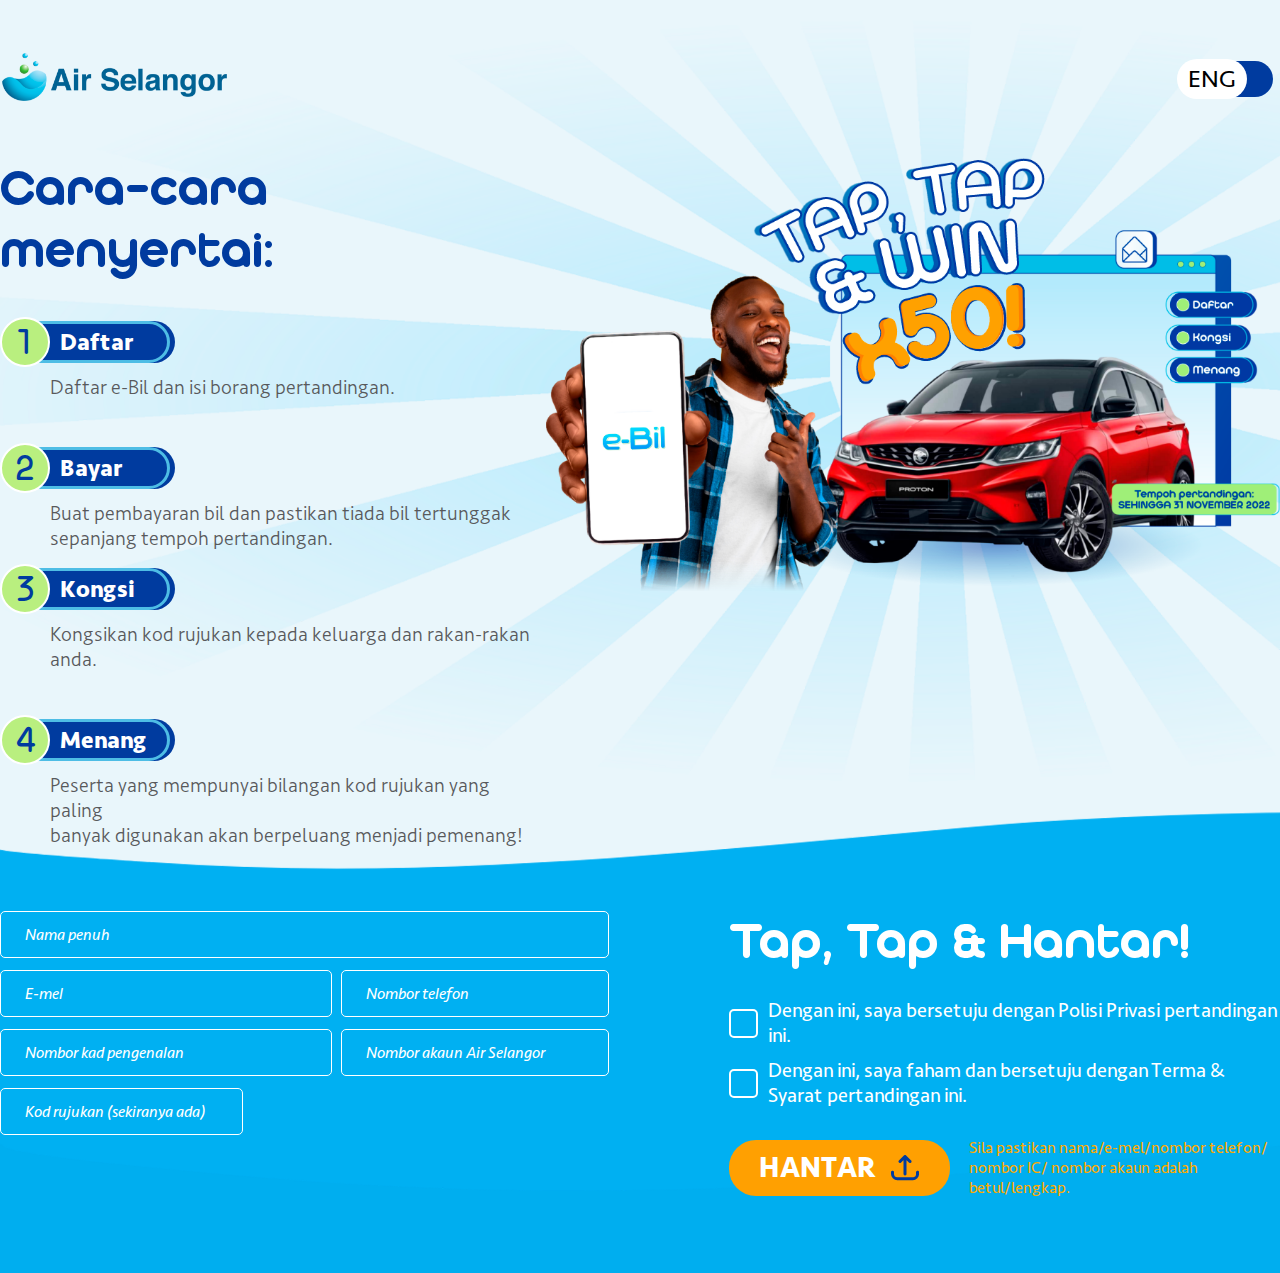
<file: index.html>
<!DOCTYPE html>
<html lang="en">
<head>
    <meta charset="UTF-8">
    <meta http-equiv="X-UA-Compatible" content="IE=edge">
    <meta name="viewport" content="width=device-width, initial-scale=1.0">
    <title>E-Bil</title>
    <link rel="stylesheet" href="css/style.css">
</head>
<body>
    <section class="promo">
        <header class="header">
            <div class="container">
                <nav>
                    <div class="logo">
                        <img src="img/logo-air.png" alt="Logo-Air-Selangor">
                    </div>
                    
                    <label class="switch">
                        <input type="checkbox">
                        <span class="slider round"></span>
                    </label>
                </nav>
            </div>
        </header>
        <div class="promo__body">
            <div class="container">
                <div class="promo__row">
                    <div class="promo__block block-list">
                        <div class="promo__header title">Cara-cara menyertai:</div>
                        <div class="promo-list">
                            <div class="list__row">
                                <div class="list__block">
                                    <div class="block__row">
                                        <span class="tewave"></span>
                                        <span class="tewave"></span>
                                        <div class="list__count">
                                            1
                                        </div>
                                        <div class="list__title">
                                            Daftar
                                        </div>
                                    </div>
                                    <div class="block__row list__text">
                                        Daftar e-Bil dan isi borang pertandingan.
                                    </div>
                                </div>
                            </div>
                            <div class="list__row">
                                <div class="list__block">
                                    <div class="block__row">
                                        <span class="tewave"></span>
                                        <span class="tewave"></span>
                                        <div class="list__count">
                                            2
                                        </div>
                                        <div class="list__title">
                                            Bayar
                                        </div>
                                    </div>
                                    <div class="block__row list__text">
                                        Buat pembayaran bil dan pastikan tiada bil tertunggak <br>
                                        sepanjang tempoh pertandingan.
                                    </div>
                                </div>
                            </div>
                            <div class="list__row">
                                <div class="list__block">
                                    <div class="block__row">
                                        <span class="tewave"></span>
                                        <span class="tewave"></span>
                                        <div class="list__count">
                                            3
                                        </div>
                                        <div class="list__title">
                                            Kongsi
                                        </div>
                                    </div>
                                    <div class="block__row list__text">
                                        Kongsikan kod rujukan kepada keluarga dan rakan-rakan anda.
                                    </div>
                                </div>
                            </div>
                            <div class="list__row">
                                <div class="list__block">
                                    <div class="block__row">
                                        <span class="tewave"></span>
                                        <span class="tewave"></span>
                                        <div class="list__count">
                                            4
                                        </div>
                                        <div class="list__title">
                                            Menang
                                        </div>
                                    </div>
                                    <div class="block__row list__text">
                                        Peserta yang mempunyai bilangan kod rujukan yang paling  <br>
                                        banyak digunakan akan berpeluang menjadi pemenang!
                                    </div>
                                </div>
                            </div>
                        </div>
                    </div>
                    <div class="promo__block block-img">
                        <div class="promo__imd-wrapper">
                            <img src="img/modal-ph.png" alt="">
                        </div>
                    </div>
                </div>
            </div>
        </div>
        <div class="promo__footer">
            <div class="container">
                <form action="">
                    <div class="promo__footer-header title mobile__content">
                        Tap, Tap & Hantar!
                    </div>
                    <div class="promo__block">
                        <div class="promo-form__row">
                            <input type="text" class="input" placeholder="Nama penuh">
                        </div>
                        <div class="promo-form__row">
                            <input type="email" class="input" placeholder="E-mel">
                            <input type="text" class="input" placeholder="Nombor telefon">
                        </div>
                        <div class="promo-form__row">
                            <input type="text" class="input" placeholder="Nombor kad pengenalan">
                            <input type="text" class="input" placeholder="Nombor akaun Air Selangor">
                        </div>
                        <div class="promo-form__row">
                            <input type="text" class="input" placeholder="Kod rujukan (sekiranya ada)">
                        </div>
        
                    </div>
                    <div class="promo__block">
                        <div class="promo__footer-header title non-mobile__content">
                            Tap, Tap & Hantar!
                        </div>
                        <div class="promo__footer-conditions">
                            <div class="conditions__item">
                                <input type="checkbox" class="custom-checkbox" id="condition1">
                                <label for="condition1">Dengan ini, saya bersetuju dengan Polisi Privasi pertandingan ini.</label>
                            </div>
                            <div class="conditions__item">
                                <input type="checkbox" class="custom-checkbox" id="condition2">
                                <label for="condition2">Dengan ini, saya faham dan bersetuju dengan Terma & Syarat pertandingan ini.</label>
                            </div>
                        </div>
                        <div class="promo__footer-row">
                            <div class="promo__footer-btn">
                                <a href="">
                                    <button class="btn btn-main btn-promo">
                                        HANTAR
                                        <span>
                                            <img src="img/download.png" alt="">
                                        </span>
                                    </button>
                                </a>
                            </div>
                            <div class="promo__footer-hint hint">
                                Sila pastikan nama/e-mel/nombor telefon/ <br>
                                nombor IC/ nombor akaun adalah betul/lengkap.
                            </div>
                        </div>
                    </div>
                </form>
            </div>
            <div class="promo__footer-wave">
            </div>
            <div class="promo__footer-bg">
            </div>
            <div class="promo__mobeil-man">
                <img src="img/mobile-man.png" alt="">
            </div>
        </div>
    </section>
</body>
</html>
</file>
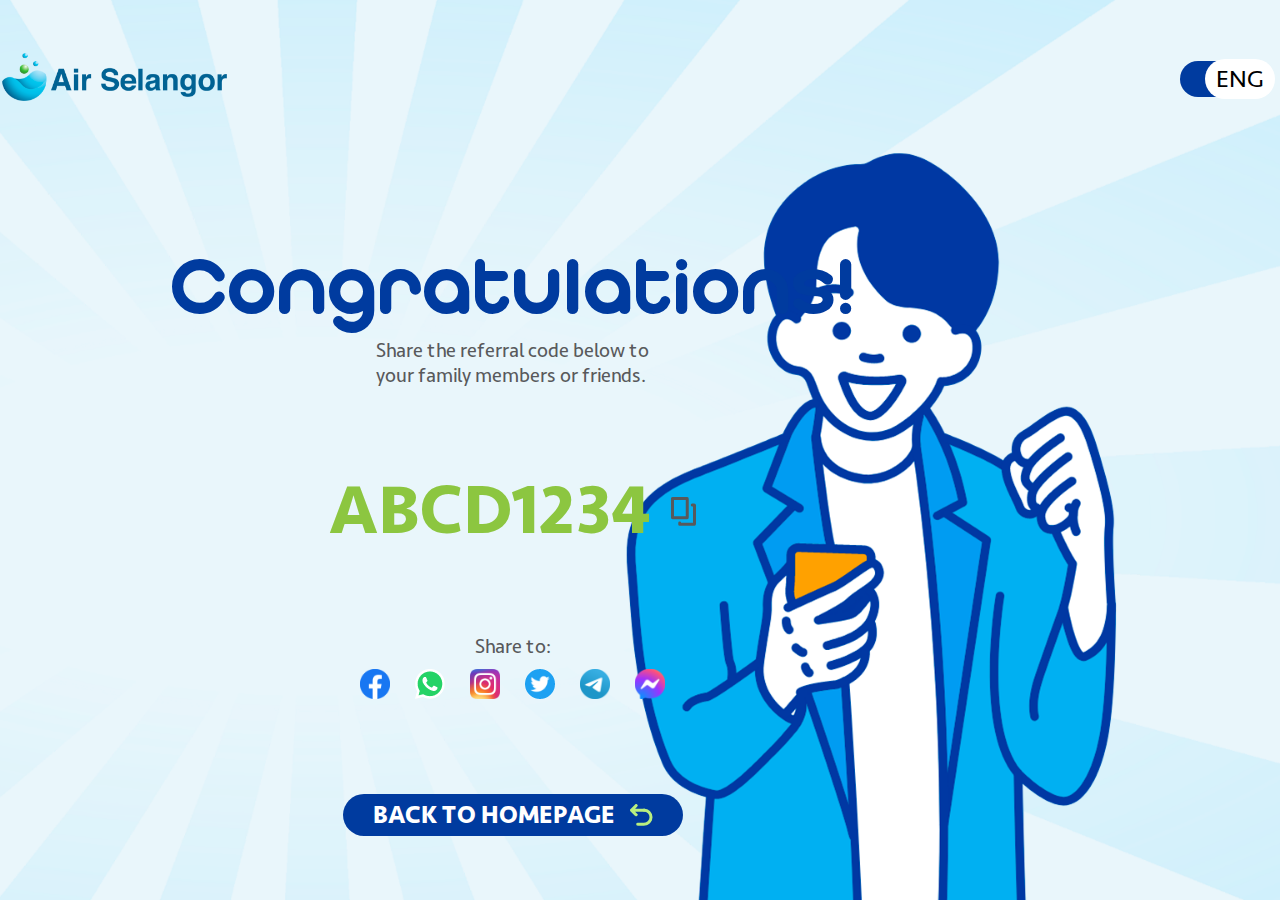
<file: dop.html>
<!DOCTYPE html>
<html lang="en">
<head>
    <meta charset="UTF-8">
    <meta http-equiv="X-UA-Compatible" content="IE=edge">
    <meta name="viewport" content="width=device-width, initial-scale=1.0">
    <title>E-Bil</title>
    <link rel="stylesheet" href="css/style.css">
</head>
<body>
    <section class="congrats">
        <header class="header">
            <div class="container">
                <nav>
                    <div class="logo">
                        <img src="img/logo-air.png" alt="Logo-Air-Selangor">
                    </div>
                    
                    <label class="switch">
                        <input type="checkbox" checked>
                        <span class="slider round"></span>
                    </label>
                </nav>
            </div>
        </header>
        <div class="container">
            <div class="congrats__wrapper">
                <div class="congrats-row">
                    <div class="congrats-block">
                        <div class="congrats__header">
                            Congratulations!
                        </div>
                        <div class="congrats__descr">
                            Share the referral code below to <br>
                            your family members or friends.
                        </div>
                        <div class="congrats__code">
                            ABCD1234
                            <span><img src="img/copy.png" alt=""></span>
                        </div>
                        <div class="congrats__share">
                            <span>Share to:</span>
                            <div class="congrats__share-socs">
                                <a href="#">
                                    <div class="soc">
                                        <img src="img/facebook.png" alt="">
                                    </div>
                                </a>
                                <a href="#">
                                    <div class="soc">
                                        <img src="img/whatsup.png" alt="">
                                    </div>
                                </a>
                                <a href="#">
                                    <div class="soc">
                                        <img src="img/inst.png" alt="">
                                    </div>
                                </a>
                                <a href="#">
                                    <div class="soc">
                                        <img src="img/twitter.png" alt="">
                                    </div>
                                </a>
                                <a href="#">
                                    <div class="soc">
                                        <img src="img/telegram.png" alt="">
                                    </div>
                                </a>
                                <a href="#">
                                    <div class="soc">
                                        <img src="img/facebookmes.png" alt="">
                                    </div>
                                </a>
                            </div>
                        </div>
                        <div class="congrats__btn">
                            <div class="mobile__content bgman">
                                <img src="img/fri.png" alt="">
                            </div>
                            <a href="#">
                                <div class="btn btn-congrats">
                                    BACK TO HOMEPAGE
                                    <span><img src="img/backarr.png" alt=""></span>
                                </div>
                            </a>
                        </div>
                    </div>
                </div>
            </div>
        </div>
    </section>
</body>
</html>
</file>
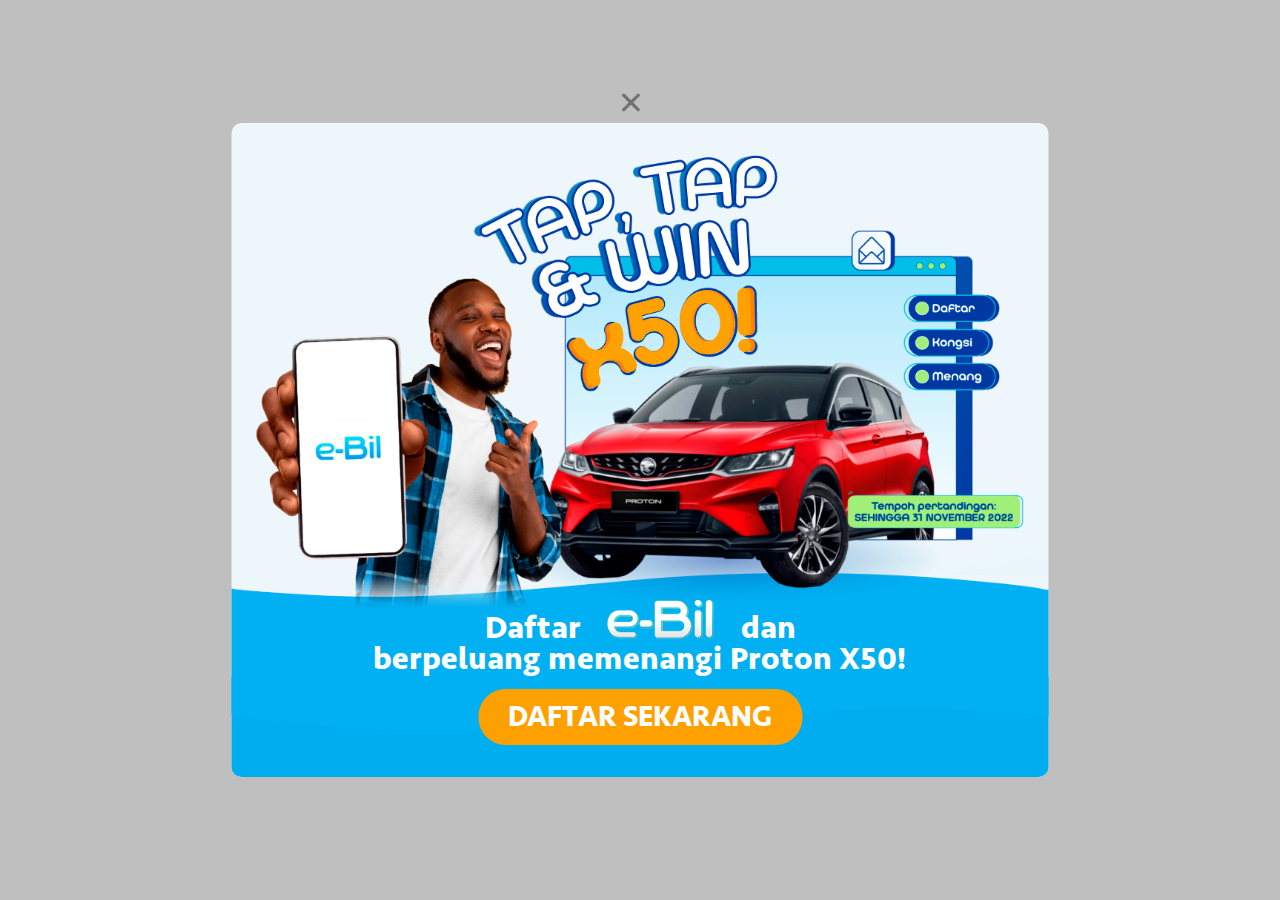
<file: modal1.html>
<!DOCTYPE html>
<html lang="en">
<head>
    <meta charset="UTF-8">
    <meta http-equiv="X-UA-Compatible" content="IE=edge">
    <meta name="viewport" content="width=device-width, initial-scale=1.0">
    <title>E-Bil</title>
    <link rel="stylesheet" href="css/style.css">
</head>
<body>
    <main>
        <div class="overlay">
            <div class="modal">
                <div class="modal__wrapper">
                    <div class="modal-header">
                        <img src="img/modal-ph.png" alt="">
                    </div>
                    <div class="modal-body">
                        <div class="modal-body__text">
                            Daftar      <span><img class="logo-intext" src="img/logo-intext.png" alt=""></span>            dan <br>
        berpeluang memenangi Proton X50!
                        </div>
                        <div class="modal-body__button">
                            <a href="#">
                                <div class="btn btn-main btn-modal">
                                    DAFTAR SEKARANG
                                </div>
                            </a>
                        </div>
                    </div>
                </div>
                <div class="modal-wave">
                </div>
                <div class="modal-footerbg">
                </div>
                <div class="modal__close">
                    <img src="img/close.png" alt="">
                </div>
            </div>
        </div>
        
    </main>
</body>
</html>
</file>
<file: css/style.css>
@import url("../fonts/stylesheet.css");
@import url("../fonts/font.css");
:root {
    --main-bg-color: #ECF6FB;
}

* {
    margin: 0;
    padding: 0;
    -webkit-box-sizing: border-box;
            box-sizing: border-box;
    font-family: Seravek;
}
.overlay {
    position: fixed;
    -webkit-box-pack: center;
        -ms-flex-pack: center;
            justify-content: center;
    -webkit-box-align: center;
        -ms-flex-align: center;
            align-items: center;
    top: 0;
    width: 100%;
    height: 100%;
    background-color: rgba(0,0,0,.25);
}
.container {
    max-width: 1680px;
    margin: 0 auto;
}
.logo-intext {
    width: 106px;
    margin: 0 20px;
}
.input {
    height: 47px;
    padding-left: 24px;
    font-family: Seravek;
    font-style: italic;
    font-size: 16px;
    background: none;
    border: 1px solid white;
    color: white;
    outline-color: #FFA001;
    border-radius: 5px;
    width: 100%;
}
::-webkit-input-placeholder { /* Most modern browsers support this now. */
    color: white;
}
::-moz-placeholder { /* Most modern browsers support this now. */
    color: white;
}
:-ms-input-placeholder { /* Most modern browsers support this now. */
    color: white;
}
::-ms-input-placeholder { /* Most modern browsers support this now. */
    color: white;
}
::placeholder { /* Most modern browsers support this now. */
    color: white;
}
.hint {
    font-size: 16px;
    color: #FFAA00;
}
.btn {
    padding: 10px 30px;
    display: -webkit-box;
    display: -ms-flexbox;
    display: flex;
    -webkit-box-align: center;
        -ms-flex-align: center;
            align-items: center;
    -webkit-box-pack: justify;
        -ms-flex-pack: justify;
            justify-content: space-between;
}
button {
    border: none;
    cursor: pointer;
}
.btn span {
    display: -webkit-box;
    display: -ms-flexbox;
    display: flex;
    -webkit-box-align: center;
        -ms-flex-align: center;
            align-items: center;
    -webkit-box-pack: center;
        -ms-flex-pack: center;
            justify-content: center;
    margin-left: 15px;
}
.btn-modal {
    background-color: #FFA001;
    border-radius: 27px;
    font-size: 32px;
    font-weight: bold;
    color: #003B9F;
}
.btn-main {
    background-color: #FFA001;
    border-radius: 27px;
    font-size: 29px;
    font-weight: bold;
    color: white;
}
a {
    text-decoration: none;
}

.modal {
    position: relative;
    width: 817px;
    height: 654px;
    left: 50%;
    top: 50%;
    -webkit-transform: translate(-50%, -50%);
        -ms-transform: translate(-50%, -50%);
            transform: translate(-50%, -50%);
    background-color: var(--main-bg-color);
    border-radius: 10px;
    display: -webkit-box;
    display: -ms-flexbox;
    display: flex;
    -webkit-box-orient: vertical;
    -webkit-box-direction: normal;
        -ms-flex-direction: column;
            flex-direction: column;
    -webkit-box-align: center;
        -ms-flex-align: center;
            align-items: center;
    -webkit-box-pack: center;
        -ms-flex-pack: center;
            justify-content: center;
}
.modal__wrapper {
    position: relative;
    display: -webkit-box;
    display: -ms-flexbox;
    display: flex;
    -webkit-box-orient: vertical;
    -webkit-box-direction: normal;
        -ms-flex-direction: column;
            flex-direction: column;
    -webkit-box-align: center;
        -ms-flex-align: center;
            align-items: center;
    -webkit-box-pack: center;
        -ms-flex-pack: center;
            justify-content: center;
    height: 100%;
}
.modal-header {
    padding: 25px;
    width: 100%;
    height: 445px;
    background: url("../img/lights.png");
    z-index: 11;
}
.modal-header img {
    width: 100%;
}
.modal-body {
    padding: 25px;
    display: -webkit-box;
    display: -ms-flexbox;
    display: flex;
    -webkit-box-orient: vertical;
    -webkit-box-direction: normal;
        -ms-flex-direction: column;
            flex-direction: column;
    -webkit-box-align: center;
        -ms-flex-align: center;
            align-items: center;
    z-index: 8;
}
.modal-body__text {
    text-align: center;
    font-size: 32px;
    font-weight: bold;
    margin-bottom: 15px;
    line-height: 30px;
    color: white;
}
.modal-body__button {
}
.modal-wave {
    width: 100%;
    height: 264px;
    position: absolute;
    bottom: -60px;
    background: url("../img/wave.png") no-repeat;
    background-size: contain;
    z-index: 1;
}
.modal-footerbg {
    position: absolute;
    bottom: 0;
    width: 100%;
    height: 100px;
    background-color: #00aeef;
    border-radius: 0 0 10px 10px;
}
.modal__close {
    position: absolute;
    right: 50%;
    top: -30px;
    width: 19px;
    height: 19px;
    cursor: pointer;
}
.modal__close img {
    width: 100%;
    height: 100%;
}


.header nav {
    display: -webkit-box;
    display: -ms-flexbox;
    display: flex;
    -webkit-box-align: center;
        -ms-flex-align: center;
            align-items: center;
    -webkit-box-pack: justify;
        -ms-flex-pack: justify;
            justify-content: space-between;
}
header {
    padding-top: 50px;
    margin-bottom: 50px;
}

.promo {
    position: relative;
    width: 100%;
    height: 100vh;
    background-color:  var(--main-bg-color);
    background: url("../img/main-bg.png") center center / cover no-repeat;
}
.title {
    font-family: Typo;
    font-size: 50px;
    font-weight: bold;
}
.promo__header {
    color: #003B9F;
}
.list__block {
    position: relative;
    display: -webkit-box;
    display: -ms-flexbox;
    display: flex;
    -webkit-box-orient: vertical;
    -webkit-box-direction: normal;
        -ms-flex-direction: column;
            flex-direction: column;

}
.block__row {
    display: -webkit-box;
    display: -ms-flexbox;
    display: flex;
    -webkit-box-align: center;
        -ms-flex-align: center;
            align-items: center;
    margin-bottom: 8px;
}
.list__count {
    width: 50px;
    height: 50px;
    display: -webkit-box;
    display: -ms-flexbox;
    display: flex;
    -webkit-box-align: center;
        -ms-flex-align: center;
            align-items: center;
    -webkit-box-pack: center;
        -ms-flex-pack: center;
            justify-content: center;
    font-family: Typo;
    font-size: 35px;
    font-weight: normal;
    color: #003B9F;
    background-color: #B9EF7F;
    border-radius: 100%;
    border: 2px solid white;
    z-index: 8;
}
/* .list__title::before {
    content: "";
    position: absolute;
    right: 0;
    background-color: #003B9F;
} */
.promo__mobeil-man {
    display: none;
}
.mobile__content {
    display: none;
}
.tewave {
    position: absolute;
    height: 42px;
    background-color: #003B9F;
    border-radius: 100px;
}
.tewave:nth-child(1) {
    left: 25px;
    width: 150px;
}
.tewave:nth-child(2) {
    left: 20px;
    width: 150px;
    border: 3px solid #4EBDE5;
}
.list__title {
    position: relative;
    font-family: Seravek;
    font-size: 24px;
    font-weight: bold;
    padding-left: 10px;
    color: white;
}
.list__text {
    font-family: Seravek;
    font-size: 20px;
    font-weight: 300;
    padding-left: 50px;
    color: #58595B;
}
.list__row {
    margin-bottom: 35px;
}
.list__row:last-child {
    margin-bottom: 0;
}
.list__row:nth-child(2n) {
    margin-bottom: 5px;
}
.promo-list {
    margin-top: 35px;
}
.block-list {
    width: 600px;
}
.block-img {
    width: 63%;
    z-index: 111;
}
.block-img img {
    width: 100%;
}
.promo__row {
    display: -webkit-box;
    display: -ms-flexbox;
    display: flex;
    -webkit-box-pack: justify;
        -ms-flex-pack: justify;
            justify-content: space-between;
}

.promo__footer {
    position: relative;
    width: 100%;
    background-color: #00aeef;
    color: white;
    padding-bottom: 75px;
}
.promo__footer-header {
    color: white;
}
.promo__footer .promo__block {
    width: 100%;
    z-index: 1111;
}
.promo__footer form {
    display: -webkit-box;
    display: -ms-flexbox;
    display: flex;
    color: white;
    -webkit-box-pack: justify;
        -ms-flex-pack: justify;
            justify-content: space-between;
    margin-top: 50px;
}
.promo__footer-row {
    margin-top: 30px;
    display: -webkit-box;
    display: -ms-flexbox;
    display: flex;
    -webkit-box-align: center;
        -ms-flex-align: center;
            align-items: center;
}
.promo__footer .promo__block:first-child {
    padding-left: 66px;
    z-index: 1111;
}
.promo__footer .promo__block:last-child {
    padding-left: 120px;
    z-index: 1111;
}
.promo-form__row {
    display: -webkit-box;
    display: -ms-flexbox;
    display: flex;
    -webkit-box-pack: justify;
        -ms-flex-pack: justify;
            justify-content: space-between;
}
.promo-form__row input {
    margin-bottom: 12px;
}
.promo-form__row:nth-child(2) input:first-child, .promo-form__row:nth-child(3) input:first-child {
    width: 54.5%;
}
.promo-form__row:nth-child(2) input:last-child, .promo-form__row:nth-child(3) input:last-child {
    width: 44%;
}
.promo-form__row:last-child input {
    width: 40%;
}

.promo__footer-bg {
    position: absolute;
    bottom: 0;
    width: 100%;
    height: 100px;
    background-color: #00aeef;
}

.promo__footer-wave {
    position: absolute;
    width: 100%;
    height: 402px;
    top: -110px;
    background: url("../img/wave3.png") no-repeat;
    background-size: cover;
    z-index: 1;
}
.promo__footer-conditions {
    font-size: 20px;
}

.promo__footer-conditions {
    margin-top: 25px;
}
.conditions__item {
    margin-bottom: 10px;
}

.conditions__item:last-child {
    margin-bottom: 0;
}
.promo__footer-btn {
    width: 215px;
}

.promo__footer-hint {
    margin-left: 25px;
}

.custom-checkbox {
    position: absolute;
    z-index: -1;
    opacity: 0;
}
.custom-checkbox+label {
    display: -webkit-inline-box;
    display: -ms-inline-flexbox;
    display: inline-flex;
    -webkit-box-align: center;
        -ms-flex-align: center;
            align-items: center;
    -webkit-user-select: none;
       -moz-user-select: none;
        -ms-user-select: none;
            user-select: none;
    cursor: pointer;
}
.custom-checkbox+label::before {
    content: '';
    display: inline-block;
    width: 25px;
    height: 25px;
    -ms-flex-negative: 0;
        flex-shrink: 0;
    -webkit-box-flex: 0;
        -ms-flex-positive: 0;
            flex-grow: 0;
    border: 2px solid white;
    border-radius: 0.25em;
    margin-right: 0.5em;
    background-repeat: no-repeat;
    background-position: center center;
    background-size: 76% 76%;
}
.custom-checkbox:checked+label::before {
    border-color: white;
    background-color: #003B9F;
    background-image: url("../img/chekin.png");
}
.custom-checkbox:not(:disabled):not(:checked)+label:hover::before {
    border-color: #dbecff;
}
.custom-checkbox:not(:disabled):active+label::before {
    background-color: #003B9F;
    border-color: white;
}
.custom-checkbox:focus+label::before {
    -webkit-box-shadow: 0 0 0 0.1rem white;
            box-shadow: 0 0 0 0.1rem white;
}
.custom-checkbox:focus:not(:checked)+label::before {
    border-color: white;
}
.custom-checkbox:disabled+label::before {
    background-color: #e9ecef;
}



.switch {
    position: relative;
    display: inline-block;
    width: 94px;
    height: 36px;
}

.switch input { 
    opacity: 0;
    width: 0;
    height: 0;
}

.slider {
    position: absolute;
    cursor: pointer;
    top: 0;
    left: -6px;
    right: 7px;
    bottom: 0;
    background-color: #003B9F;
    -webkit-transition: .4s;
    -o-transition: .4s;
    transition: .4s;
}

.slider:before {
    position: absolute;
    content: "ENG";
    height: 40px;
    width: 70px;
    left: -3px;
    bottom: -2px;
    background-color: white;
    -webkit-transition: .4s;
    -o-transition: .4s;
    transition: .4s;
    display: -webkit-box;
    display: -ms-flexbox;
    display: flex;
    -webkit-box-align: center;
        -ms-flex-align: center;
            align-items: center;
    -webkit-box-pack: center;
        -ms-flex-pack: center;
            justify-content: center;
    font-size: 25px;
}

input:checked + .slider {
    background-color: #003B9F;
}


input:checked + .slider:before {
    -webkit-transform: translateX(28px);
    -ms-transform: translateX(28px);
    transform: translateX(28px);
}

/* Rounded sliders */
.slider.round {
    border-radius: 100px;
}

.slider.round:before {
    border-radius: 100px;
}

.congrats {
    width: 100%;
    height: 100vh;
    /* background-color:  var(--main-bg-color); */
    background: url("../img/secbg.png") center center / cover no-repeat;
}

.congrats__header {
    font-family: Typo;
    font-size: 80px;
    font-weight: bold;
    color: #003B9F;
}
.congrats__descr {
    font-size: 20px;
    font-family: Seravek;
    color: #58595B;
}
.congrats__code {
    margin: 80px 0;
    font-family: Seravek;
    font-weight: bold;
    font-size: 70px;
    color: #8CC640;
    display: -webkit-box;
    display: -ms-flexbox;
    display: flex;
    -webkit-box-align: center;
        -ms-flex-align: center;
            align-items: center;
    -webkit-box-pack: center;
        -ms-flex-pack: center;
            justify-content: center;
}
.congrats__code span {
    display: -webkit-box;
    display: -ms-flexbox;
    display: flex;
    -webkit-box-align: center;
        -ms-flex-align: center;
            align-items: center;
    -webkit-box-pack: center;
        -ms-flex-pack: center;
            justify-content: center;
    margin-left: 20px;
    cursor: pointer;
}
.btn-congrats {
    width: 340px;
    height: 42px;
    font-size: 25px;
    font-weight: bold;
    color:white;
    background-color: #003B9F;
    border-radius: 100px;
}
.congrats-block {
    display: -webkit-box;
    display: -ms-flexbox;
    display: flex;
    -webkit-box-orient: vertical;
    -webkit-box-direction: normal;
        -ms-flex-direction: column;
            flex-direction: column;
    -webkit-box-align: center;
        -ms-flex-align: center;
            align-items: center;
    -webkit-box-pack: center;
        -ms-flex-pack: center;
            justify-content: center;
    padding-top: 80px;
}
.congrats__btn {
    margin-top: 95px;
}
    
.congrats-row {
    display: -webkit-box;
    display: -ms-flexbox;
    display: flex;
    -webkit-box-align: start;
        -ms-flex-align: start;
            align-items: start;
    padding-left: 170px;
}
.congrats__block-img {
    width: 584px;
    padding-top: 0;
}
.congrats__block-img img {
    width: 100%;
}
.congrats__share {
    display: -webkit-box;
    display: -ms-flexbox;
    display: flex;
    -webkit-box-orient: vertical;
    -webkit-box-direction: normal;
        -ms-flex-direction: column;
            flex-direction: column;
    -webkit-box-align: center;
        -ms-flex-align: center;
            align-items: center;
    -webkit-box-pack: center;
        -ms-flex-pack: center;
            justify-content: center;
}
.congrats__share span {
    margin-bottom: 10px;
    font-size: 20px;
    color: #58595B;
}
.congrats__share-socs {
    display: -webkit-box;
    display: -ms-flexbox;
    display: flex;
    -webkit-box-align: center;
        -ms-flex-align: center;
            align-items: center;
}
.congrats__share-socs a {
    margin-right: 25px;
}
.congrats__share-socs a:last-child {
    margin-right: 0;
}
.congrats__share-socs .soc  {
    width: 30px;
    height: 30px;
}
.congrats__share-socs .soc img  {
    width: 100%;
}

.promo__body {
    z-index: 1111111;
}


@media (min-width:1200px){
    
}
@media (max-width:992px){
   
    
}
@media (max-width:768px){
    
}
@media (max-width:576px){
    .btn {
        padding: 10px 15px;
    }
    .btn-modal {
        font-size: 20px;
    }
    .modal {
        width: 355px;
        height: 334px;

    }
    .modal-header {
        height: 195px;
        padding: 12px;
    }
    .modal-body {
        padding: 14px;
    }
    .modal-body__text {
        font-size: 20px;
        line-height: 25px;
        margin-bottom: 10px;
    }
    .logo-intext {
        width: 68px;
        margin: 0 15px;
    }
    .modal-wave {
        height: 202px;
    }

    .container {
        padding: 0 15px;
    }
    .header {
        margin-bottom: 40px;
    }
    .promo::before {
        right: 35%;
        bottom: 0;
        background: url("../img/lights-mobile.png") no-repeat;
    }
    .promo__row {
        -webkit-box-orient: vertical;
        -webkit-box-direction: reverse;
            -ms-flex-flow: column-reverse;
                flex-flow: column-reverse;
    }
    .promo__header {
        width: auto;
    }
    .title {
        font-size: 40px;
        text-align: center;
    }
    .promo-list {
        /* width: 324px; */
        margin-top: 30px;
    }
    .list__row {
        margin-bottom: 20px;
    }
    .block-list {
        width: auto;
    }
    .promo__imd-wrapper img {
        display: none;
    }
    .block-img {
        width: 360px;
        height: 428px;
        background: url("../img/mobile-ph.png") center center / contain no-repeat;
    }
    .promo__body .container {
        background-color: var(--main-bg-color);
    }
    .promo form {
        -ms-flex-wrap: wrap;
            flex-wrap: wrap;
    }
    .promo__footer-row {
        -webkit-box-orient: vertical;
        -webkit-box-direction: reverse;
            -ms-flex-flow: column-reverse;
                flex-flow: column-reverse;
    }
    .promo__row {
        -webkit-box-align: center;
            -ms-flex-align: center;
                align-items: center;
    }
    .slider:before  {
        width: 36px;
    }
    .logo {
        width: 80px;
    }
    .switch {
        width: 70px;
    }
    .promo__footer-wave {
        background: url("../img/wave-mobile.png") no-repeat;
        background-size: contain;
        top: -45px;
    }
    .promo-form__row {
        -ms-flex-wrap: wrap;
            flex-wrap: wrap;
    }
    .promo__block {
        padding: 0 !important;
    }
    .input {
        width: 100% !important;
    }
    .promo__footer-conditions {
        font-size: 18px;
    }
    .promo__footer-hint {
        margin: 0;
        text-align: center;
        margin-bottom: 15px;
    }
    .promo__mobeil-man {
        display: block;
        margin-top: 90px;
        padding: 0 15px;
        display: -webkit-box;
        display: -ms-flexbox;
        display: flex;
        -webkit-box-align: center;
            -ms-flex-align: center;
                align-items: center;
        -webkit-box-pack: center;
            -ms-flex-pack: center;
                justify-content: center;
    }
    .promo__mobeil-man img {
        width: 100%;
    }
    .promo__footer {
        padding: 0;
    }
    .promo__footer-bg {
        display: none;
    }
    .mobile__content {
        display: block;
        margin-bottom: 40px;
        z-index: 1111;
    }
    .non-mobile__content {
        display: none;
    }
    .promo__footer form {
        margin-top: 35px;
    }
    .promo__footer-conditions {
        margin-top: 18px;
    }

    .congrats {
        height: auto;
        background: url("../img/mobile-lights.png") center center / cover no-repeat;
        padding-bottom: 50px;
    }
    .congrats-row {
        padding: 0;
    }
    .congrats__header {
        font-size: 40px;
    }
    .congrats__descr {
        font-size: 20px;
    }
    .congrats__code {
        font-size: 60px;
    }
    .btn-congrats {
        width: 310px;
    }
    .congrats__btn {
        display: -webkit-box;
        display: -ms-flexbox;
        display: flex;
        -webkit-box-orient: vertical;
        -webkit-box-direction: normal;
            -ms-flex-direction: column;
                flex-direction: column;
        -webkit-box-align: center;
            -ms-flex-align: center;
                align-items: center;
        -webkit-box-pack: center;
            -ms-flex-pack: center;
                justify-content: center;
    }
    .bgman {
        display: -webkit-box;
        display: -ms-flexbox;
        display: flex;
        -webkit-box-align: center;
            -ms-flex-align: center;
                align-items: center;
        -webkit-box-pack: center;
            -ms-flex-pack: center;
                justify-content: center;
        width: 204px;
        height: 332px;
        margin-bottom: 0 !important;
        padding-top: 26px;
        z-index: 1;
    }
    .bgman img {
        width: 100%;
    }
    .congrats__btn a {
        z-index: 1111;
    }

}
</file>
